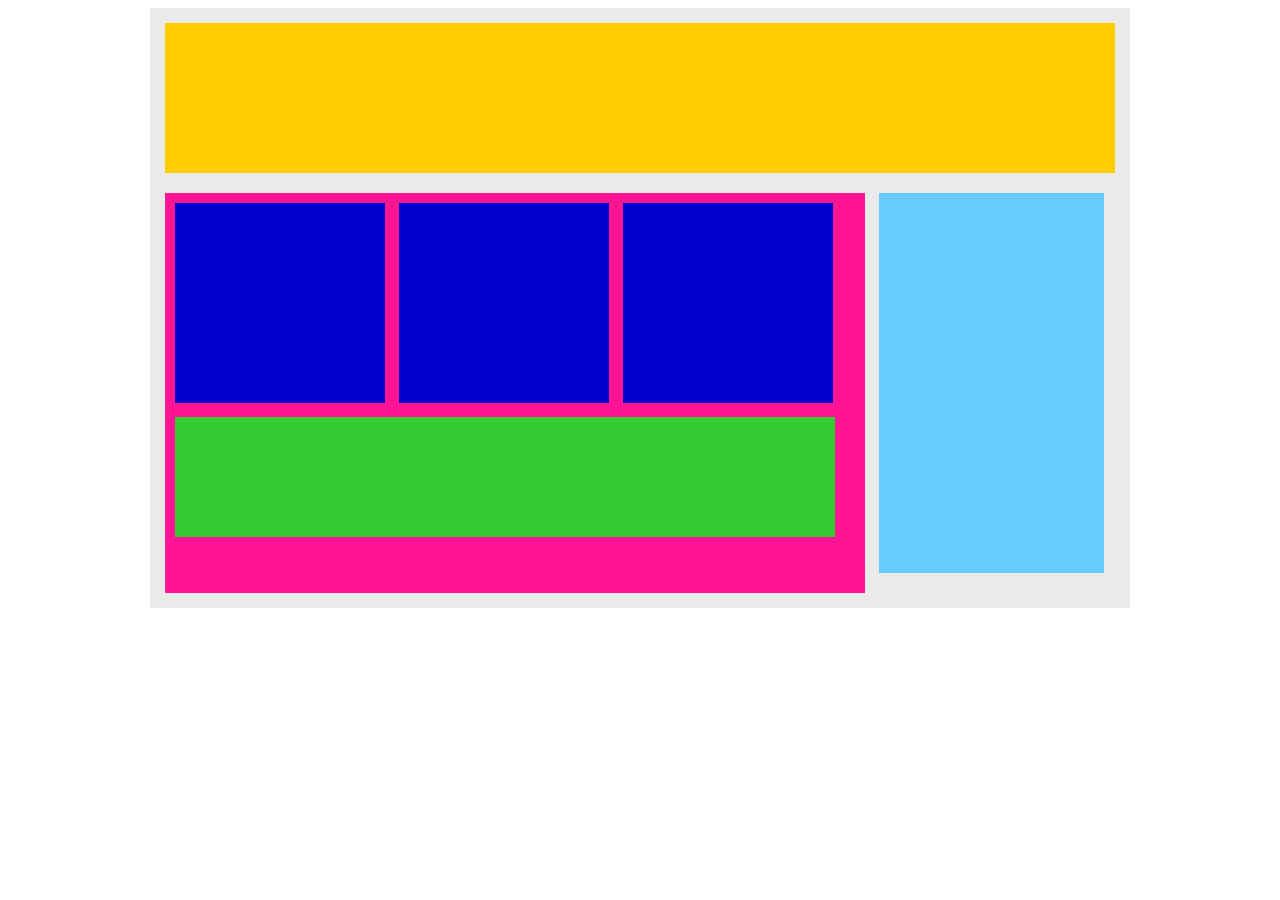
<file: TareaBloques/index.html>
<!DOCTYPE html>
<html lang="en">
    <head>
        <meta charset="UTF-8" />
        <meta name="viewport" content="width=device-width, initial-scale=1.0" />
        <title>Posición de práctica</title>
        <link rel="stylesheet" type="text/css" href="assets/style.css" />
    </head>
    <body>
        <div class="container">
            <header class="top-nav"></header>
            <main class="main">
                <div class="sub-content"></div>
                <div class="sub-content"></div>
                <div class="sub-content"></div>
                <div id="advertisement"></div>
            </main>
            <div class="side-nav"></div>
        </div>
    </body>
</html>
</file>
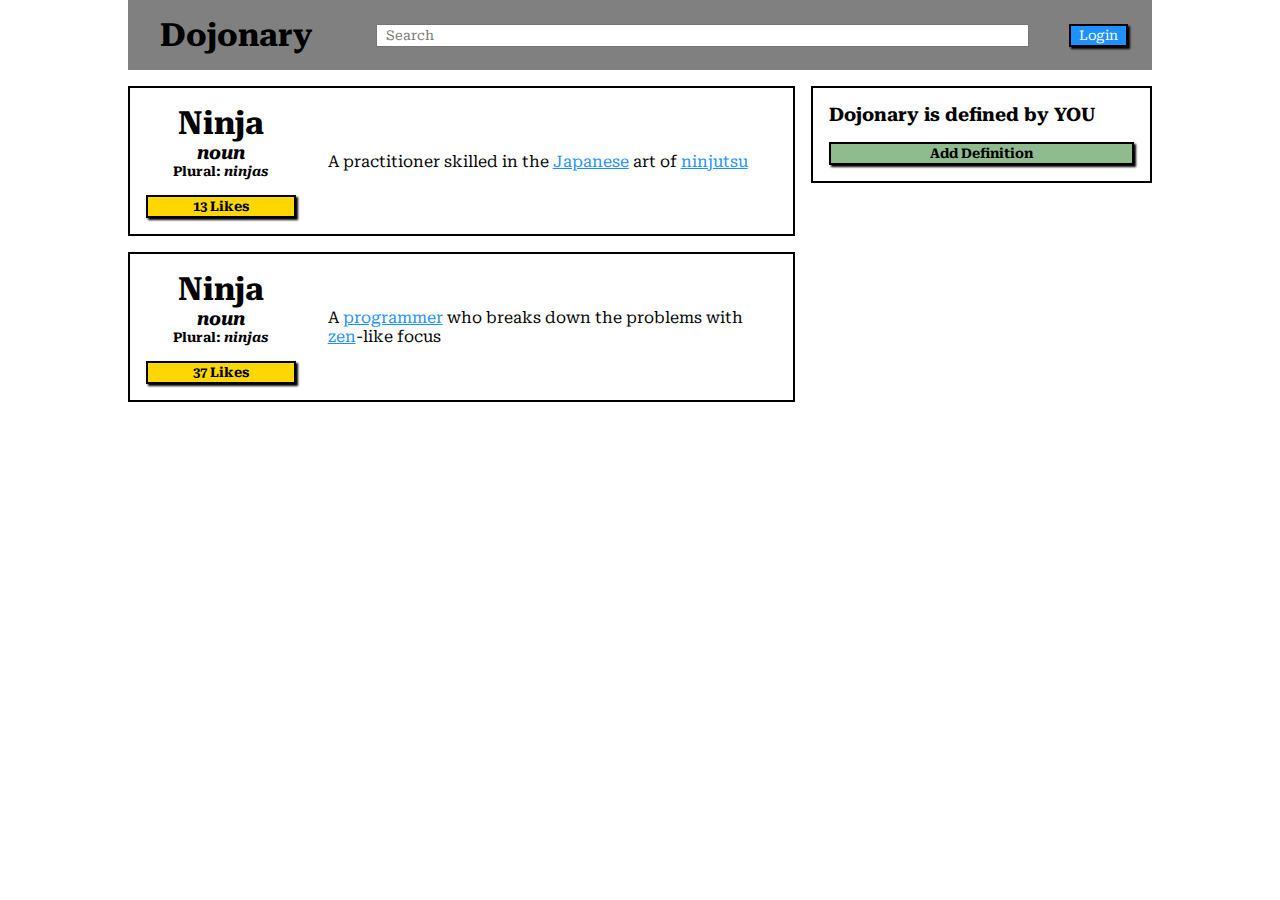
<file: TareaOnClick/index.html>
<!DOCTYPE html>
<html lang="en">
<head>
    <meta charset="UTF-8">
    <meta http-equiv="X-UA-Compatible" content="IE=edge">
    <meta name="viewport" content="width=device-width, initial-scale=1.0">
    <link rel="stylesheet" href="./assets/CSS/style.css">
    <title>Dojonary</title>
</head>
<body>
    <nav class="nav-bar">
        <div class="nav-content">
            <h1>Dojonary</h1>
            <input type="text" class="search-bar" placeholder="Search">
            <div class="login-div">
                <button class="login-button" onclick="changeName(this,'Logout')">Login</button>
            </div>
        </div>
    </nav>
    <section class="main-section">
        <div class="main-content">
            <div class="card-col">
                <div class="card">
                    <div class="col-1">
                        <h1>Ninja</h1>
                        <h3><em>noun</em></h3>
                        <h5>Plural: <em>ninjas</em></h5>
                        <button class="like-button" onclick="alert('Ninja was liked')">13 Likes</button>
                    </div>
                    <div class="col-2">
                        <p>A practitioner skilled in the <a href="">Japanese</a> art of <a href="">ninjutsu</a></p>
                    </div>
                </div>
                <div class="card">
                    <div class="col-1">
                        <h1>Ninja</h1>
                        <h3><em>noun</em></h3>
                        <h5>Plural: <em>ninjas</em></h5>
                        <button class="like-button">37 Likes</button>
                    </div>
                    <div class="col-2">
                        <p>A <a href="">programmer</a> who breaks down the problems with <a href="">zen</a>-like focus</p>
                    </div>
                </div>
            </div>
            
            <div class="def-col">
                <div class="def">
                    <h3>Dojonary is defined by YOU</h3>
                    <button class="def-button" onclick="hideElement(this)">Add Definition</button>
                </div>
            </div>
        </div>
    </section>
<script src="./assets/JS/logic.js"></script>
</body>
</html>
</file>
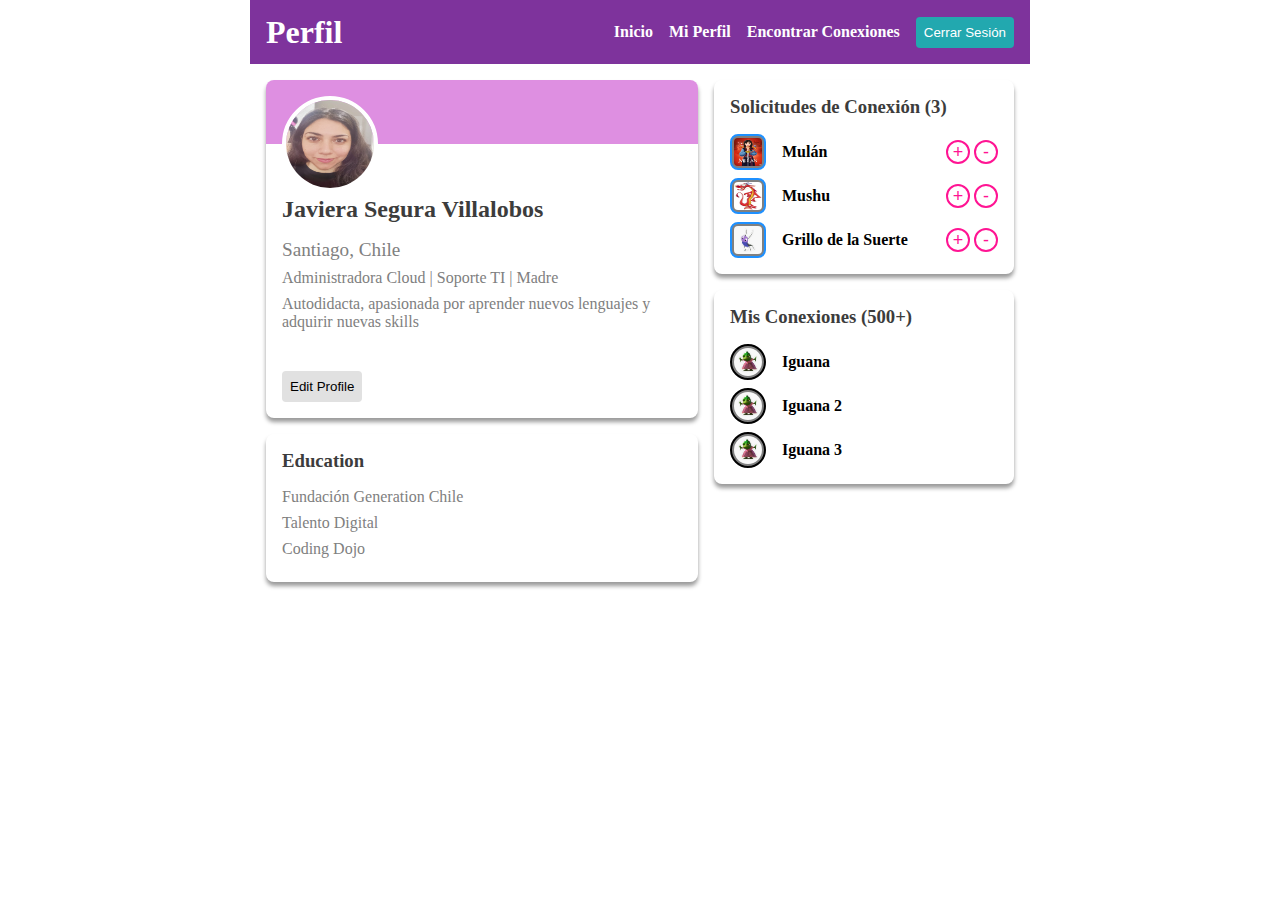
<file: TareaPáginaDePerfil/index.html>
<!DOCTYPE html>
<html lang="en">

<head>
    <meta charset="UTF-8">
    <meta name="viewport" content="width=device-width, initial-scale=1.0">
    <title>Document</title>
    <link rel="stylesheet" href="./assets/CSS/style.css">
</head>

<body>
    <nav>
        <h1>Perfil</h1>
        <div>
            <a href="#">Inicio</a>
            <a href="#">Mi Perfil</a>
            <a href="#">Encontrar Conexiones</a>
            <button>Cerrar Sesión</button>
        </div>
    </nav>
    <main>
        <section>
            <div class="card">
                <div class="card-header"></div>
                <div class="card-body">
                    <img src= "assets/CSS/IMG/Foto Javi.jpg"
                        alt="profile">
                    <h2>Javiera Segura Villalobos</h2>
                    <h4>Santiago, Chile</h4>
                    <p>Administradora Cloud | Soporte TI | Madre </p>
                    <p>Autodidacta, apasionada por aprender nuevos lenguajes y adquirir nuevas skills</p>
                </div>
                <div class="card-footer">
                    <button>Edit Profile</button>
                </div>
            </div>

            <div class="card">
                <div class="card-body">
                    <h3>Education</h3>
                    <p>Fundación Generation Chile</p>
                    <p>Talento Digital</p>
                    <p>Coding Dojo</p>
                </div>
            </div>

        </section>
        <aside>

            <div class="card">
                <div class="card-body">
                    <h3>Solicitudes de Conexión (3)</h3>
                    <ul class="connection-list">
                        <li class="connection-item">
                            <img src="./assets/CSS/IMG/MulanDisney.jpeg" alt="profile" shape="rounded">
                            <p>Mulán</p>
                            <div>
                                <button>+</button>
                                <button>-</button>
                            </div>
                        </li>
                        <li class="connection-item">
                            <img src="./assets/CSS/IMG/Mushu.jpeg" alt="profile" shape="rounded">
                            <p>Mushu</p>
                            <div>
                                <button>+</button>
                                <button>-</button>
                            </div>
                        </li>
                        <li class="connection-item">
                            <img src="./assets/CSS/IMG/GrilloSuerte.jpeg" alt="profile" shape="rounded">
                            <p>Grillo de la Suerte</p>
                            <div>
                                <button>+</button>
                                <button>-</button>
                            </div>
                        </li>
                    </ul>
                </div>
            </div>

            <div class="card">
                <div class="card-body">
                    <h3>Mis Conexiones (500+)</h3>
                    <ul class="connection-list">
                        <li class="connection-item">
                            <img src="./assets/CSS/IMG/Iguana.jpeg" alt="profile" shape="circle">
                            <p>Iguana</p>
                        </li>
                        <li class="connection-item">
                            <img src="./assets/CSS/IMG/Iguana.jpeg" alt="profile" shape="circle">
                            <p>Iguana 2</p>
                        </li>
                        <li class="connection-item">
                            <img src="./assets/CSS/IMG/Iguana.jpeg" alt="profile" shape="circle">
                            <p>Iguana 3</p>
                        </li>
                    </ul>
                </div>
            </div>

        </aside>
    </main>
</body>

</html>
</file>
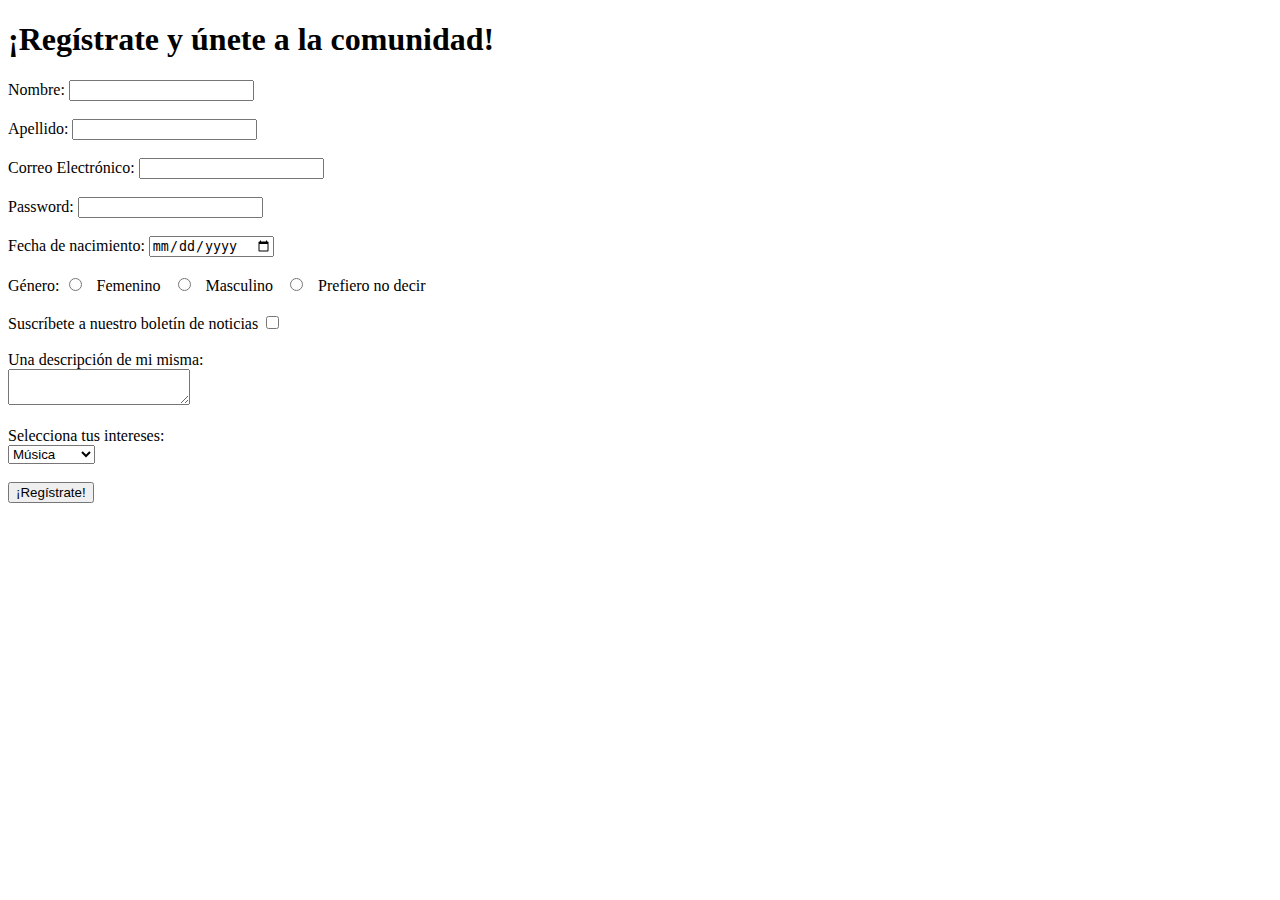
<file: S1C2/formulario.html>
<!DOCTYPE html>
<html lang="en">
<head>
    <meta charset="UTF-8">
    <meta name="viewport" content="width=device-width, initial-scale=1.0">
    <title>Document</title>
</head>

<body>
    
    <h1>¡Regístrate y únete a la comunidad!</h1>

    <form action="/" method="post">

        <div>
            <label for="">Nombre:</label>
            <input type="text">
        </div> <br>

        <div>
            <label for="">Apellido:</label>
            <input type="text">
        </div> <br>

        <div>
            <label for="">Correo Electrónico:</label>
            <input type="email">
        </div> <br>

        <div>
            <label for="">Password:</label>
            <input type="password">
        </div> <br>

        <div>
            <label for="">Fecha de nacimiento:</label>
            <input type="date">
        </div> <br>

        <div>
            <label for="">Género:</label>
            <input type="radio" id="Femenino" name="géneros" value="Femenino">
            <label for="Femenino">Femenino</label>
            <input type="radio" id="Masculino" name="géneros" value="Masculino">
            <label for="Masculino">Masculino</label>
            <input type="radio" id="Prefiero no decir" name="géneros" value="Prefiero no decir">
            <label for="Prefiero no decir">Prefiero no decir</label>
        </div> <br>

        <div>
            <label for="">Suscríbete a nuestro boletín de noticias</label>
            <input type="checkbox" name="" id="">
        </div> <br>

        <div>
            <label for="">Una descripción de mi misma:</label> <br>
            <textarea name="" id=""></textarea>
        </div> <br>

        <div>
            <label for="Intereses">Selecciona tus intereses:</label> <br>
            <select name="Intereses" id="Intereses">
            <option value="Música">Música</option>
            <option value="Deporte">Deporte</option>
            <option value="Viajes">Viajes</option>
            <option value="Tecnología">Tecnología</option>
            </select>
            <br><br>
        </div>










    <input type="button" value="¡Regístrate!">

    </form>
</body>
</html>
</file>
<file: TareaBloques/assets/style.css>
.container {
    width: 950px;
    background-color: #eaeaea;
    margin: 0 auto;
    padding: 15px 15px;
}

.top-nav {
    height: 150px;
    background-color: #ffcc00;
    margin-bottom: 10px;
}

.side-nav {
    height: 380px;
    width: 225px;
    background-color: #66ccff;
    margin: 10px;
    display: inline-block;
}

.main {
    height: 400px;
    width: 700px;
    background-color:deeppink;
    display: inline-block;
    vertical-align: top;
    margin-top: 10px;
}

.sub-content {
    height: 200px;
    width: 210px;
    background-color:mediumblue;
    display: inline-block;
    margin-top: 10px;
    margin-left: 10px;
}

#advertisement {
    height: 120px;
    width: 660px;
    background-color: #33cc33;
    margin: 10px;
}
</file>
<file: TareaOnClick/assets/CSS/style.css>
@import url('https://fonts.googleapis.com/css2?family=Roboto+Serif:ital,wght@0,100;1,900&display=swap');
*{
    margin: 0;
    padding: 0;
    font-family: 'Roboto Serif', sans-serif;
}

/*NAV BAR*/
.nav-bar{
    display: flex;
    position: sticky;
    margin: 0px 128px;
}
.nav-bar .nav-content{
    box-sizing: border-box;
    background-color: gray;
    flex: 8;
    padding: 16px;
    display: flex;
    align-items: center;    
}
.nav-bar .side-spacing{
    flex: 1;
}
.nav-bar .nav-content h1{
    background-color: transparent;
    font-size: 32px;
    margin: 0px 0px 0px 16px;
}
.nav-bar .nav-content .search-bar{
    margin: 0px 32px 0px 64px;
    width: 80%;
    padding: 2px 8px;
}
.nav-bar .nav-content .login-div{
    flex: 1;
    padding: 2px 8px;
    display: flex;
    justify-content: flex-end;
}

.nav-bar .nav-content .login-button{
    background-color: dodgerblue;
    border: 2px solid black;
    color: white;
    box-shadow: black 2px 2px 2px 0px;
    padding: 2px 8px;
}

/*MAIN SECTION*/

    /*CARD*/
.main-section {
    display: flex;
    margin: 0px 128px;
}
.main-section .side-spacing{
    flex: 1;
}
.main-section .main-content{
    flex: 8;
    padding: 16px 0px;
    display: flex;
}
.main-content .card-col{
    flex: 2;
}
.main-content .def-col{
    flex: 1;
}
.card-col >*{
    margin-bottom: 16px;
}
.card{
    box-sizing: border-box;
    display: flex;
    border: 2px solid black;
    margin-right: 16px;
}

.col-1{
    flex:1;
    padding: 16px 16px 0px 16px;

}
.card .col-1{
    margin: 0px 0px 0px 0px;

}
.card .col-1 h3,.card .col-1 h1,.card .col-1 h5{
    text-align: center;
}

.card .col-2{
    flex:3;
    padding: 16px 16px 16px 16px;
    display: flex;
    align-items: center;
}

.card .col-2 p a{
color: dodgerblue;
}

.like-button{
    box-sizing: border-box ;
    background-color: gold;
    border: 2px solid black;
    color: black;
    font-weight: bold;
    box-shadow: black 2px 2px 2px 0px;
    width: 100%;
    padding: 2px 8px;
    margin: 16px 0px 16px 0px;
}

    /*DEF*/
.def{
    box-sizing: border-box;
    padding: 16px 16px;
    border: 2px solid black;
}
.def-button{
    box-sizing: border-box ;
    background-color: darkseagreen;
    border: 2px solid black;
    color: black;
    font-weight: bold;
    box-shadow: black 2px 2px 2px 0px;
    width: 100%;
    padding: 2px 8px;
    margin: 16px 0px 0px 0px;
}
</file>
<file: TareaPáginaDePerfil/assets/CSS/style.css>
* {
    margin: 0;
    padding: 0;
    box-sizing: border-box;
}

body{
    width: 780px;
    margin: 0 auto;
}

/* NAV BAR */

nav {
    display: flex;
    flex-direction: row;
    align-items: center;
    padding: 16px;
    height: 64px;
    background-color: rgb(126, 51, 156);
}

nav>h1 {
    color: white;
    flex: 1;
}

nav>div {
    display: flex;
    flex-direction: row;
    align-items: center;
    column-gap: 16px;
}

nav>div>a {
    color: white;
    text-decoration: none;
    font-weight: bold;
}

nav>div>button {
    background-color: rgb(34, 168, 175);
    border-radius: 4px;
    padding: 8px;
    border: none;
    color: white;
}

/* LAYOUT */

main {
    display: flex;
    flex-direction: row;
    min-height: 200px;

    gap: 16px;
    padding: 16px;
}

main>section {
    flex: 1;

    display: flex;
    flex-direction: column;
    gap: 16px;
}

main>aside {
    width: 300px;

    display: flex;
    flex-direction: column;
    gap: 16px;
}

/* CARD */

.card {
    background-color: white;
    border-radius: 8px;
    overflow: hidden;
    box-shadow: 0px 4px 4px rgba(0, 0, 0, 0.4);
}

.card>* {
    padding: 16px;
}

.card-header {
    background-color: rgb(222, 143, 225);
    height: 64px;
}

.card-body {
    position: relative;
}

.card-body>img {
    height: 96px;
    width: 96px;
    border-radius: 50%;
    position: absolute;
    top: -48px;
    border: 4px solid white;
}

.card-body>h2 {
    margin-top: 36px;
    margin-bottom: 16px;
    color: rgb(60, 60, 60);
}

.card-body>h3 {
    margin-bottom: 16px;
    color: rgb(60, 60, 60);
}

.card-body>h4 {
    color: rgb(128, 128, 128);
    font-weight: normal;
    font-size: larger;
    margin-bottom: 8px;
}

.card-body>p {
    color: rgb(128, 128, 128);
    font-size: medium;
    margin-bottom: 8px;
}

.card-footer>button {
    background-color: rgb(225, 225, 225);
    border-radius: 4px;
    padding: 8px;
    border: none;
}

/* CONNEXIONES */

.connection-list {
    list-style: none;
    display: flex;
    flex-direction: column;
    gap: 8px;
}

.connection-item {
    display: flex;
    flex-direction: row;
    align-items: center;
    height: 36px;

    gap:16px
}

.connection-item>img {
    height: 36px;
    width: 36px;
    background-color: gray;
    padding: 2px;
}
.connection-item>img[shape="circle"] {
    border-radius: 50%;
    border: 2px solid black;
}
.connection-item>img[shape="rounded"] {
    border-radius: 8px;
    border: 2px solid dodgerblue;
}

.connection-item>p {
    flex: 1;
    font-weight: bold;
}
.connection-item>div{
    display: flex;
    flex-direction: row;
    gap: 4px;
    align-items: center;
}
.connection-item>div>button {
    background-color: white;
    height: 24px;
    width: 24px;
    border-radius: 50%;
    color: deeppink;
    border: 2px solid deeppink;
    font-size: 18px;
    display: flex;
    justify-content: center;
    align-items: center;
}
</file>
